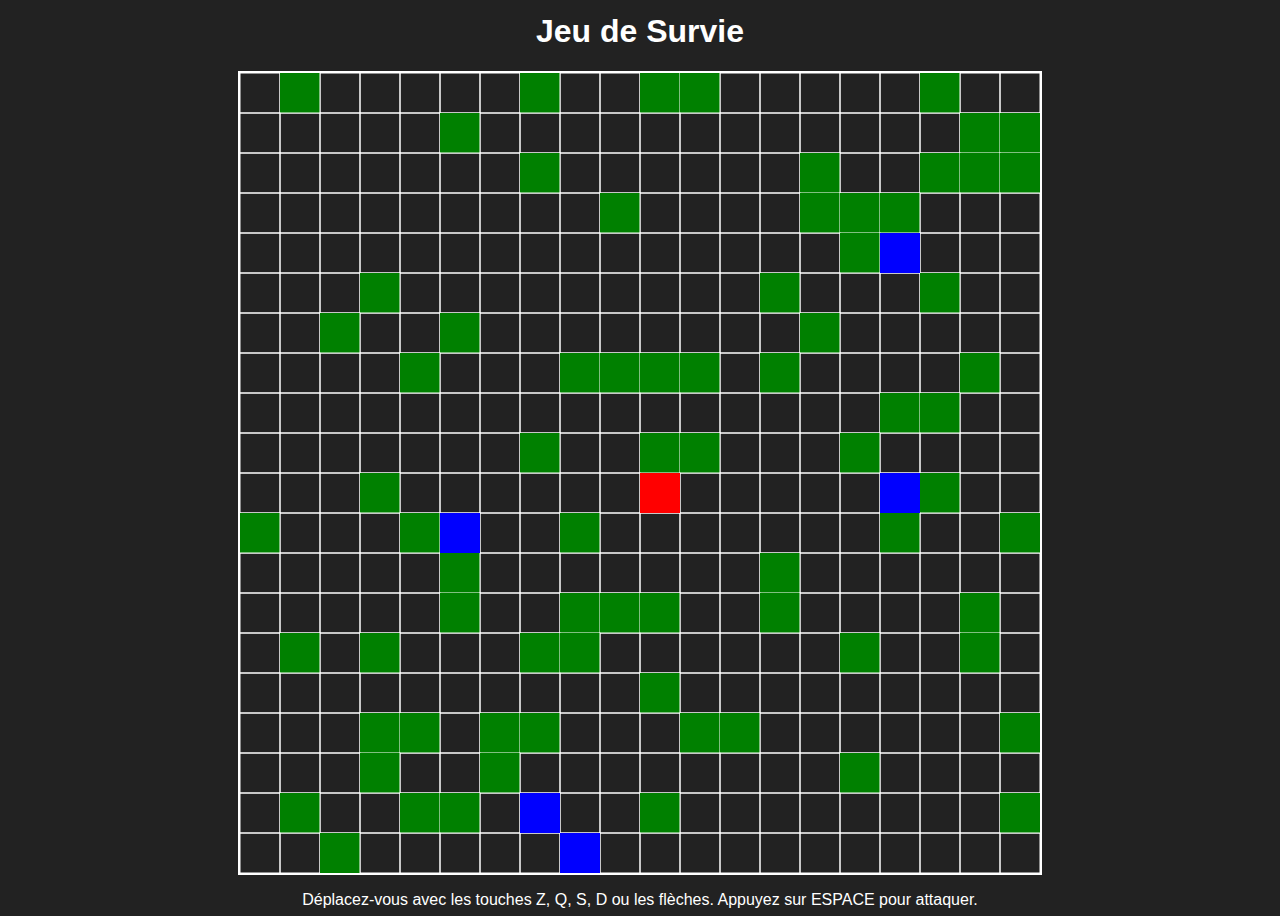
<file: jeuxvideo.html>
<!DOCTYPE html>
<html lang="fr">
<head>
    <meta charset="UTF-8">
    <meta name="viewport" content="width=device-width, initial-scale=1.0">
    <title>Jeu de Survie</title>
    <style>
        body {
            display: flex;
            flex-direction: column;
            align-items: center;
            justify-content: center;
            height: 100vh;
            background-color: #222;
            color: white;
            font-family: Arial, sans-serif;
        }
        canvas {
            border: 2px solid white;
        }
    </style>
</head>
<body>
    <h1>Jeu de Survie</h1>
    <canvas id="jeuCanvas" width="800" height="800"></canvas>
    <p>Déplacez-vous avec les touches Z, Q, S, D ou les flèches. Appuyez sur ESPACE pour attaquer.</p>
    <script>
        const canvas = document.getElementById("jeuCanvas");
        const ctx = canvas.getContext("2d");
        const taille = 20;
        const cellSize = 40;
        let joueur = { x: Math.floor(taille / 2), y: Math.floor(taille / 2), vivant: true };
        let mondeData = Array.from({ length: taille }, () => Array(taille).fill('.'));
        let ennemis = [];
        let projectiles = [];

        for (let i = 0; i < taille * 4; i++) {
            let x = Math.floor(Math.random() * taille);
            let y = Math.floor(Math.random() * taille);
            mondeData[x][y] = 'T';
        }

        for (let i = 0; i < 5; i++) {
            let x, y;
            do {
                x = Math.floor(Math.random() * taille);
                y = Math.floor(Math.random() * taille);
            } while (mondeData[x][y] !== '.');
            ennemis.push({ x, y, direction: Math.random() < 0.5 ? "horizontal" : "vertical" });
        }

        function afficherMonde() {
            ctx.clearRect(0, 0, canvas.width, canvas.height);
            for (let i = 0; i < taille; i++) {
                for (let j = 0; j < taille; j++) {
                    ctx.strokeStyle = "white";
                    ctx.strokeRect(j * cellSize, i * cellSize, cellSize, cellSize);
                    if (mondeData[i][j] === 'T') {
                        ctx.fillStyle = "green";
                        ctx.fillRect(j * cellSize, i * cellSize, cellSize, cellSize);
                    }
                }
            }
            if (joueur.vivant) {
                ctx.fillStyle = "red";
                ctx.fillRect(joueur.y * cellSize, joueur.x * cellSize, cellSize, cellSize);
            }

            ctx.fillStyle = "blue";
            ennemis.forEach(ennemi => {
                ctx.fillRect(ennemi.y * cellSize, ennemi.x * cellSize, cellSize, cellSize);
            });

            ctx.fillStyle = "yellow";
            projectiles.forEach(proj => {
                ctx.fillRect(proj.y * cellSize, proj.x * cellSize, cellSize / 2, cellSize / 2);
            });
        }

        function deplacerEnnemis() {
            ennemis.forEach(ennemi => {
                if (ennemi.direction === "horizontal") {
                    ennemi.y += Math.random() < 0.5 ? -1 : 1;
                    if (ennemi.y < 0) ennemi.y = 0;
                    if (ennemi.y >= taille) ennemi.y = taille - 1;
                } else {
                    ennemi.x += Math.random() < 0.5 ? -1 : 1;
                    if (ennemi.x < 0) ennemi.x = 0;
                    if (ennemi.x >= taille) ennemi.x = taille - 1;
                }
            });
        }

        function tirerProjectile() {
            ennemis.forEach(ennemi => {
                let directionX = joueur.x > ennemi.x ? 1 : -1;
                let directionY = joueur.y > ennemi.y ? 1 : -1;
                projectiles.push({ x: ennemi.x, y: ennemi.y, dx: directionX, dy: directionY });
            });
        }

        function mettreAJourProjectiles() {
            projectiles.forEach(proj => {
                proj.x += proj.dx;
                proj.y += proj.dy;
                if (proj.x === joueur.x && proj.y === joueur.y) {
                    joueur.vivant = false;
                    alert("Vous êtes mort !");
                }
            });
            projectiles = projectiles.filter(proj => proj.x >= 0 && proj.x < taille && proj.y >= 0 && proj.y < taille);
        }

        function attaquer() {
            ennemis = ennemis.filter(ennemi => {
                let distance = Math.abs(joueur.x - ennemi.x) + Math.abs(joueur.y - ennemi.y);
                return distance > 1;
            });
            afficherMonde();
        }

        document.addEventListener("keydown", (e) => {
            if (joueur.vivant) {
                if (e.key === "z" || e.key === "ArrowUp") joueur.x = Math.max(0, joueur.x - 1);
                if (e.key === "s" || e.key === "ArrowDown") joueur.x = Math.min(taille - 1, joueur.x + 1);
                if (e.key === "q" || e.key === "ArrowLeft") joueur.y = Math.max(0, joueur.y - 1);
                if (e.key === "d" || e.key === "ArrowRight") joueur.y = Math.min(taille - 1, joueur.y + 1);
                if (e.key === " ") attaquer();
                afficherMonde();
            }
        });

        setInterval(() => {
            if (joueur.vivant) {
                deplacerEnnemis();
                tirerProjectile();
                mettreAJourProjectiles();
                afficherMonde();
            }
        }, 1000);

        afficherMonde();
    </script>
</body>
</html>
</file>
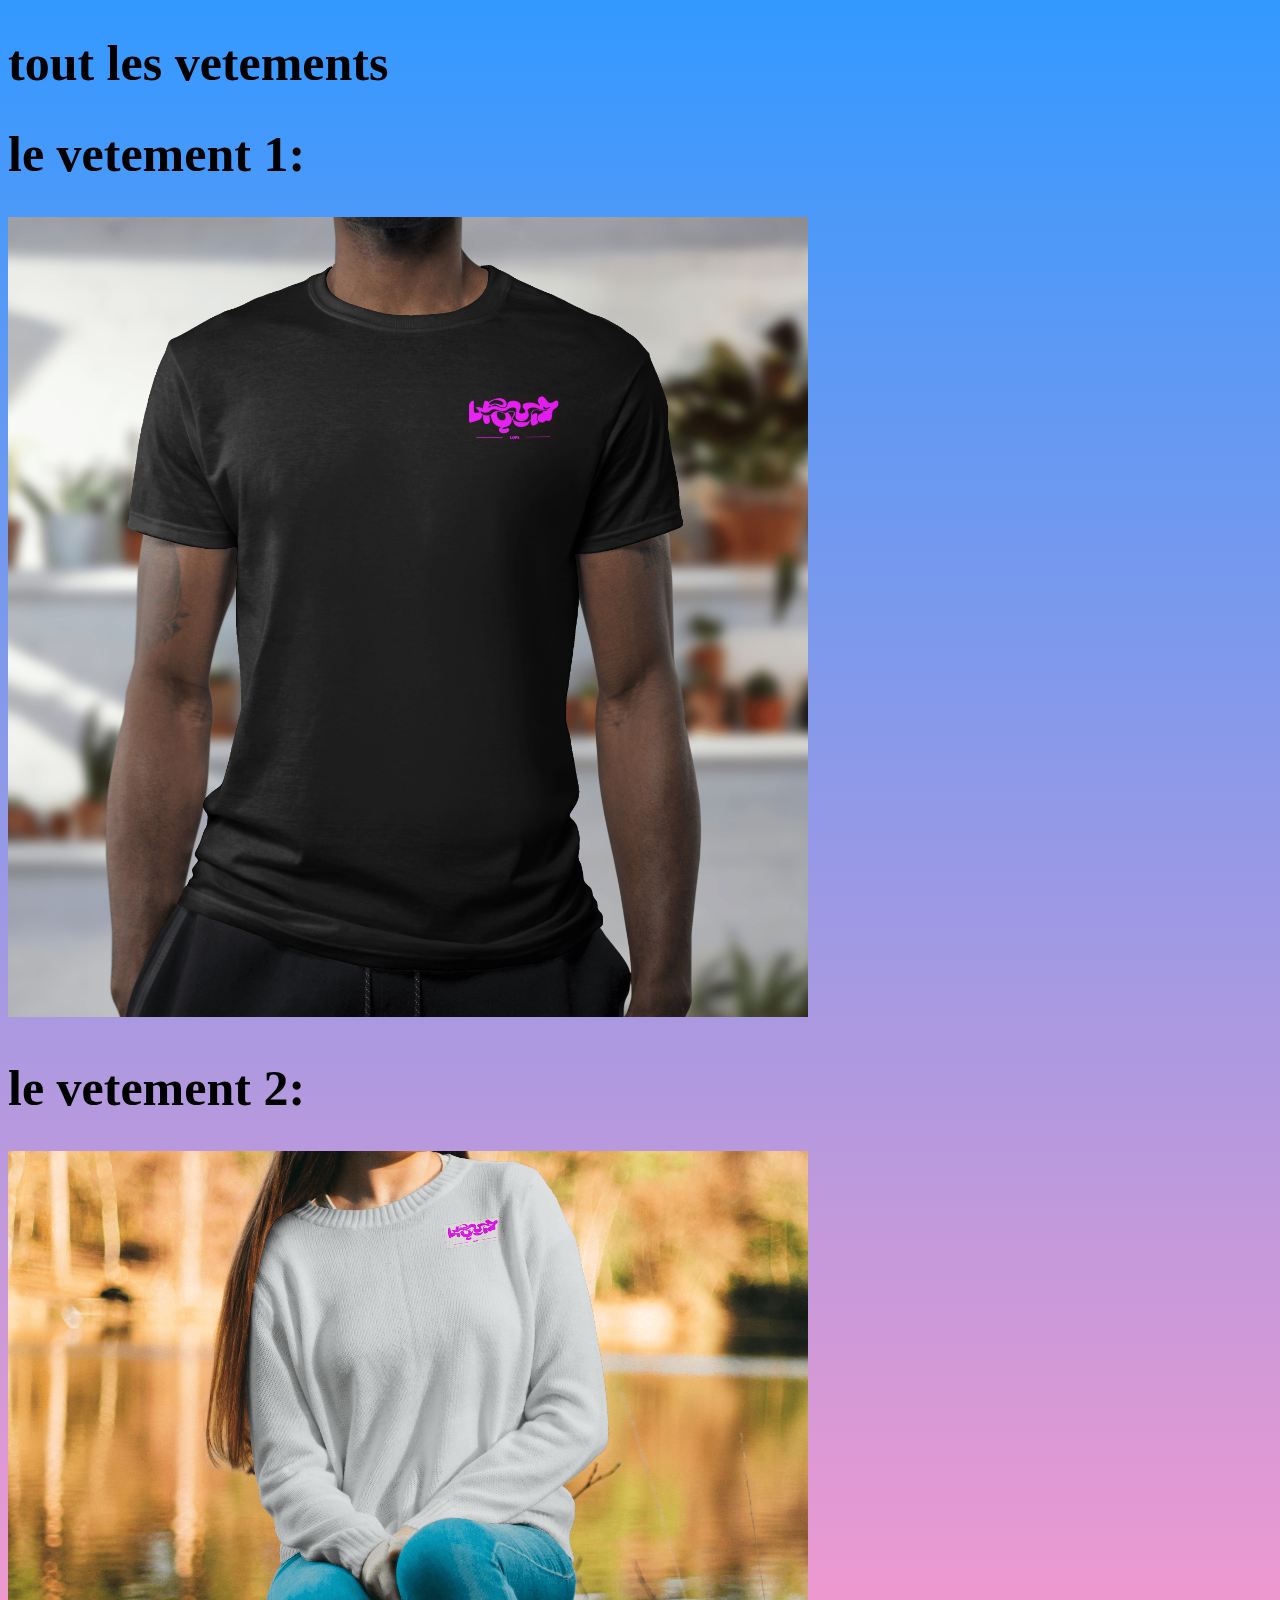
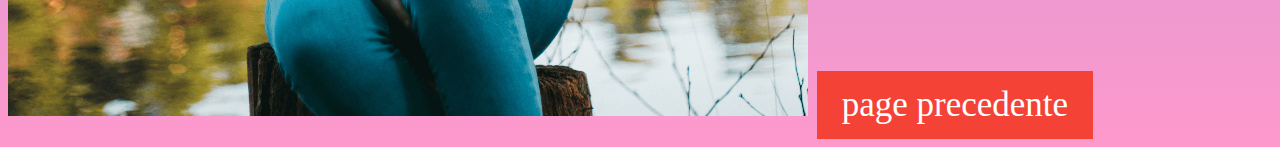
<file: pagedepresentationdetoutlesvetements.html>
<!DOCTYPE html>
<html lang=fr dir="ltr">
  <head>
    <meta charset="utf-8">
    <link rel="stylesheet" href="style.css">
    <title></title>
  </head>
  <body class="index">
    <h1> tout les vetements </h1>
    <h1>le vetement 1:</h1>
  <img src="Artboard 1 Mockup.jpg"alt"dedede">
  <h1> le vetement 2:</h1>
  <img src="Mockup2.jpg"alt"dadadad">
    <a href="contacte.html">page precedente</a>
  <body>
</html>
</file>
<file: style.css>
h1 {
  color: black;
  font-size:50px;
}
body.index{
background:linear-gradient(to bottom, #3399ff 0%, #ff99cc 100%);
background-size:1000px;
color:black;
font-size:35px;
}

body.contact{
background:linear-gradient(to bottom, #33ccff 0%, #ff9999 100%);
background-size:12000px;
color:black;
font-size:35px;
}
a:link, a:visited {
  background-color: #f44336;
  color: white;
  padding: 14px 25px;
  text-align: center;
  text-decoration: none;
  display: inline-block;
}

a:hover, a:active {
  background-color:blue;
}
}
@font-face {
  font-family: myfirstfont;
  src:url(Trattatello.ttf);
}
/*a {
  font-size: 72px;
  background: -webkit-linear-gradient(#eee, #333);
  -webkit-background-clip: text;
  -webkit-text-fill-color: transparent;
}
*/
</file>
